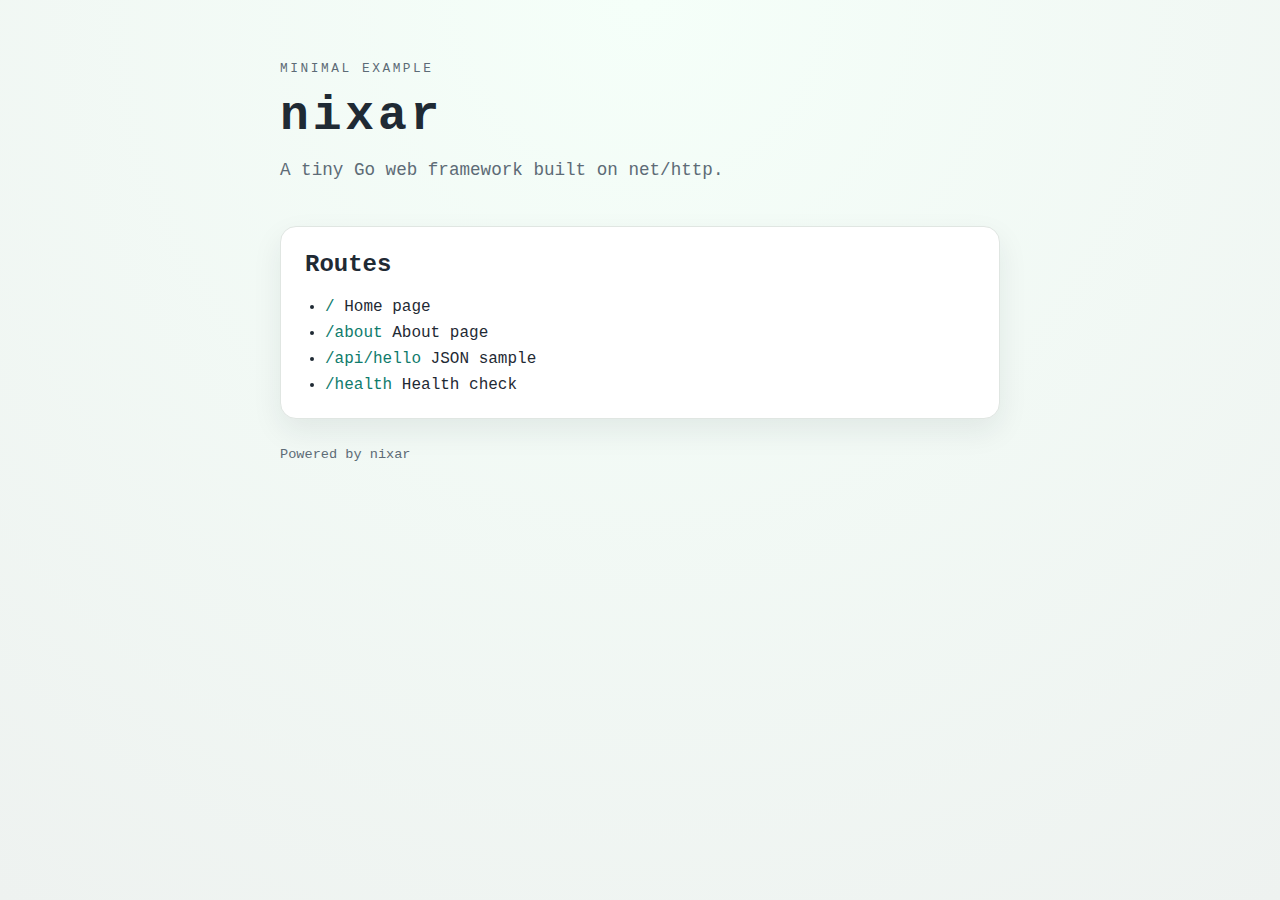
<file: apps/simple/index.html>
<!doctype html>
<html lang="en">
  <head>
    <meta charset="utf-8" />
    <meta name="viewport" content="width=device-width, initial-scale=1" />
    <title>nixar — minimal example</title>
    <link rel="stylesheet" href="/static/style.css" />
  </head>
  <body>
    <main class="page">
      <header class="hero">
        <p class="label">Minimal example</p>
        <h1>nixar</h1>
        <p class="lead">A tiny Go web framework built on net/http.</p>
      </header>

      <section class="card">
        <h2>Routes</h2>
        <ul>
          <li><a href="/">/</a> Home page</li>
          <li><a href="/about">/about</a> About page</li>
          <li><a href="/api/hello">/api/hello</a> JSON sample</li>
          <li><a href="/health">/health</a> Health check</li>
        </ul>
      </section>

      <footer class="footer">
        <span>Powered by nixar</span>
      </footer>
    </main>
  </body>
</html>
</file>
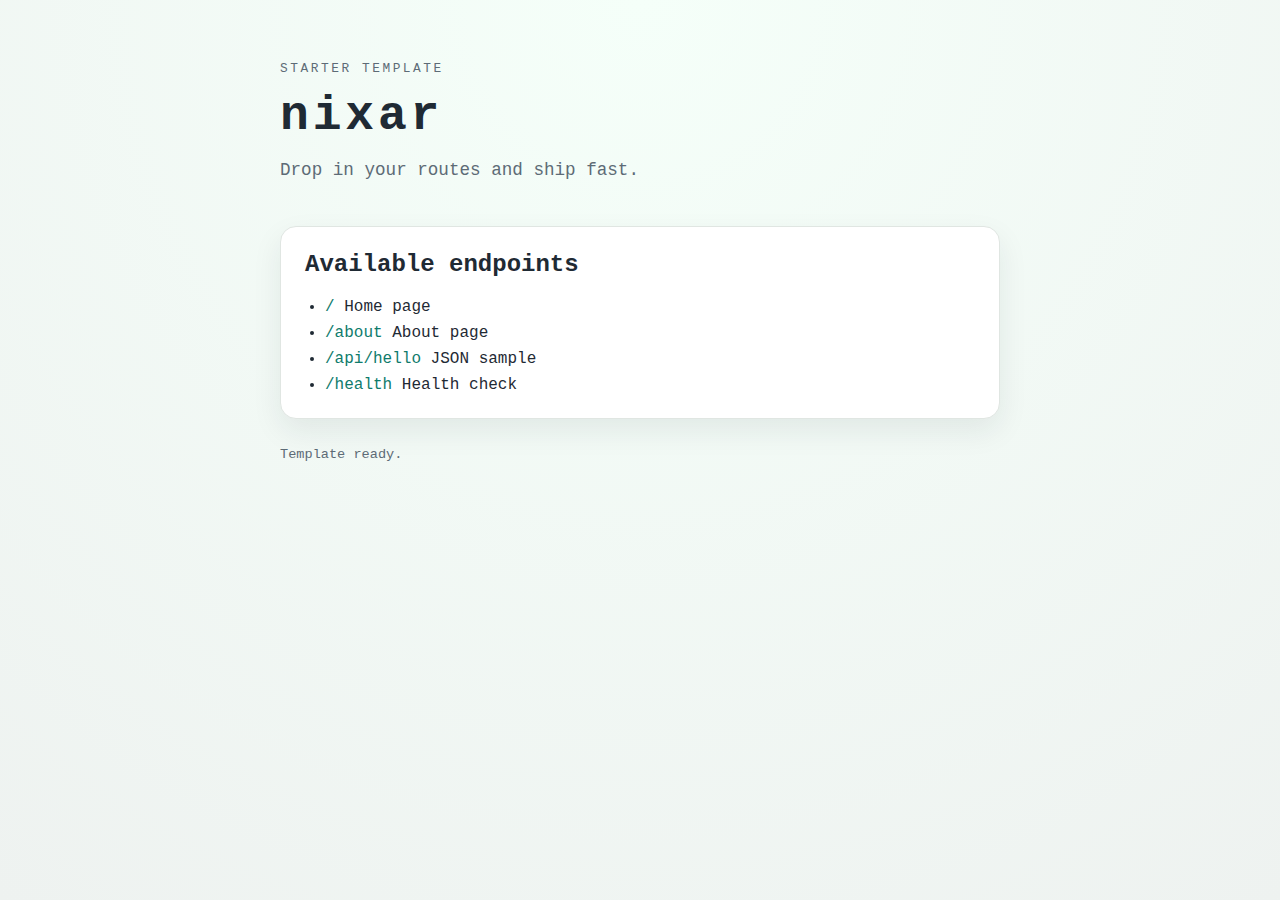
<file: template/apps/web/index.html>
<!doctype html>
<html lang="en">
  <head>
    <meta charset="utf-8" />
    <meta name="viewport" content="width=device-width, initial-scale=1" />
    <title>nixar template</title>
    <link rel="stylesheet" href="/static/style.css" />
  </head>
  <body>
    <main class="page">
      <header class="hero">
        <p class="label">Starter template</p>
        <h1>nixar</h1>
        <p class="lead">Drop in your routes and ship fast.</p>
      </header>

      <section class="card">
        <h2>Available endpoints</h2>
        <ul>
          <li><a href="/">/</a> Home page</li>
          <li><a href="/about">/about</a> About page</li>
          <li><a href="/api/hello">/api/hello</a> JSON sample</li>
          <li><a href="/health">/health</a> Health check</li>
        </ul>
      </section>

      <footer class="footer">
        <span>Template ready.</span>
      </footer>
    </main>
  </body>
</html>
</file>
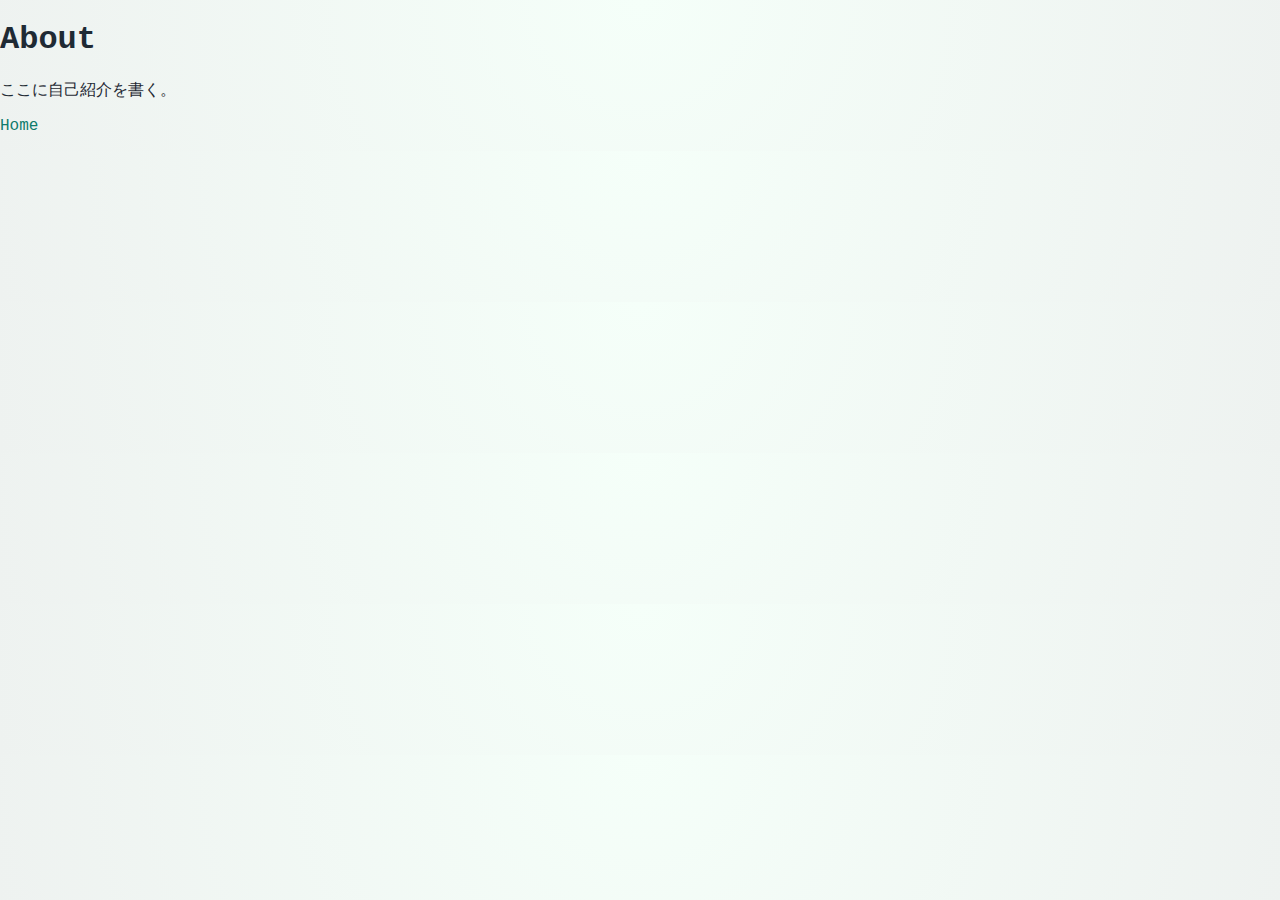
<file: apps/portfolio/about.html>
<!-- apps/portfolio/about.html -->
<!DOCTYPE html>
<html lang="ja">
<head>
    <meta charset="UTF-8">
    <title>About - My Portfolio</title>
    <link rel="stylesheet" href="/static/style.css">
</head>
<body>
    <h1>About</h1>
    <p>ここに自己紹介を書く。</p>
    <p><a href="/">Home</a></p>
</body>
</html>
</file>
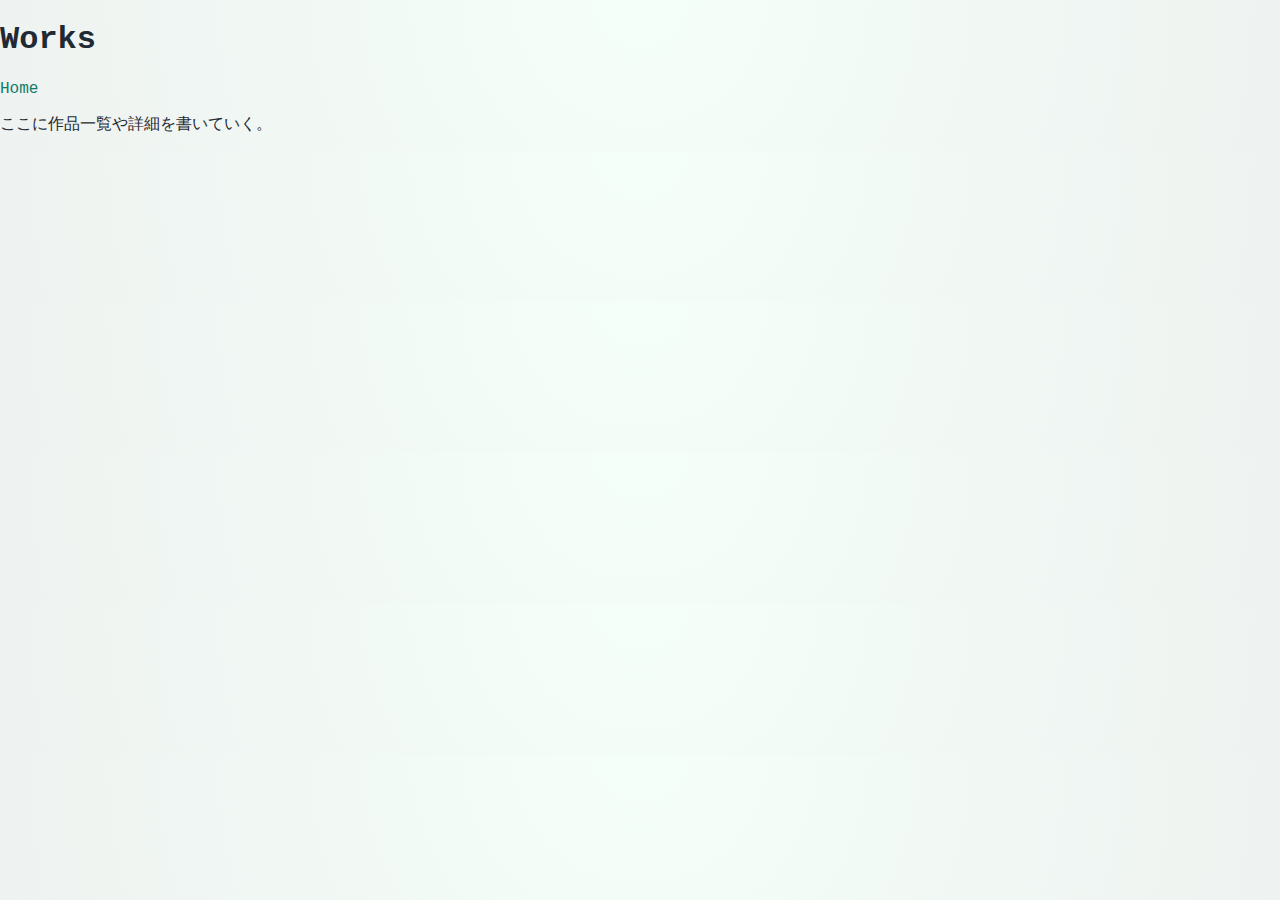
<file: apps/portfolio/works.html>
<!DOCTYPE html>
<html lang="ja">
<head>
    <meta charset="UTF-8">
    <title>Works | tener</title>
    <link rel="stylesheet" href="/static/style.css">
</head>
<body>
    <header class="site-header">
        <h1>Works</h1>
        <nav>
            <a href="/">Home</a>
        </nav>
    </header>

    <main>
        <section class="section">
            <p>ここに作品一覧や詳細を書いていく。</p>
        </section>
    </main>
</body>
</html>
</file>
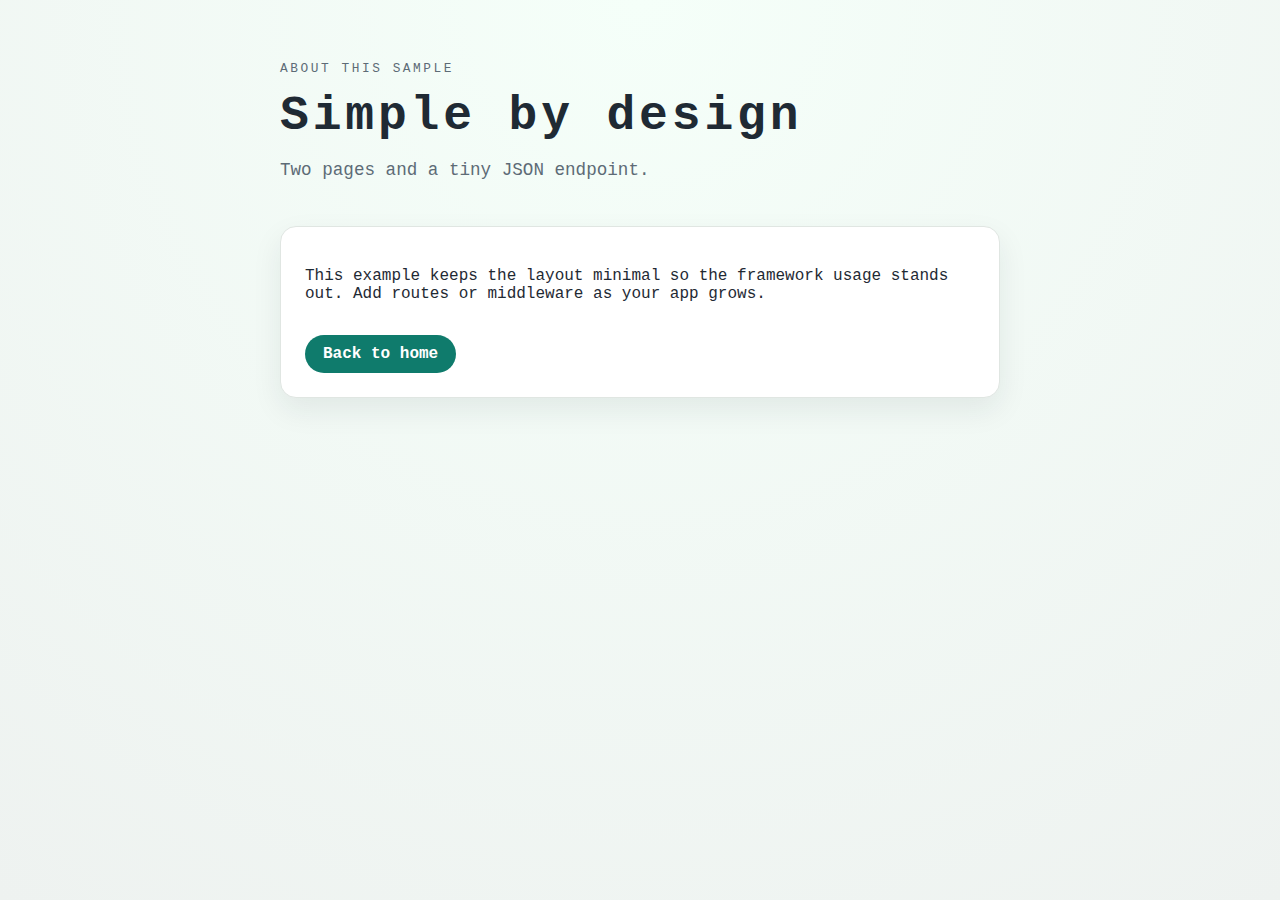
<file: apps/simple/about.html>
<!doctype html>
<html lang="en">
  <head>
    <meta charset="utf-8" />
    <meta name="viewport" content="width=device-width, initial-scale=1" />
    <title>About — nixar</title>
    <link rel="stylesheet" href="/static/style.css" />
  </head>
  <body>
    <main class="page">
      <header class="hero">
        <p class="label">About this sample</p>
        <h1>Simple by design</h1>
        <p class="lead">Two pages and a tiny JSON endpoint.</p>
      </header>

      <section class="card">
        <p>
          This example keeps the layout minimal so the framework usage stands out.
          Add routes or middleware as your app grows.
        </p>
        <a class="button" href="/">Back to home</a>
      </section>
    </main>
  </body>
</html>
</file>
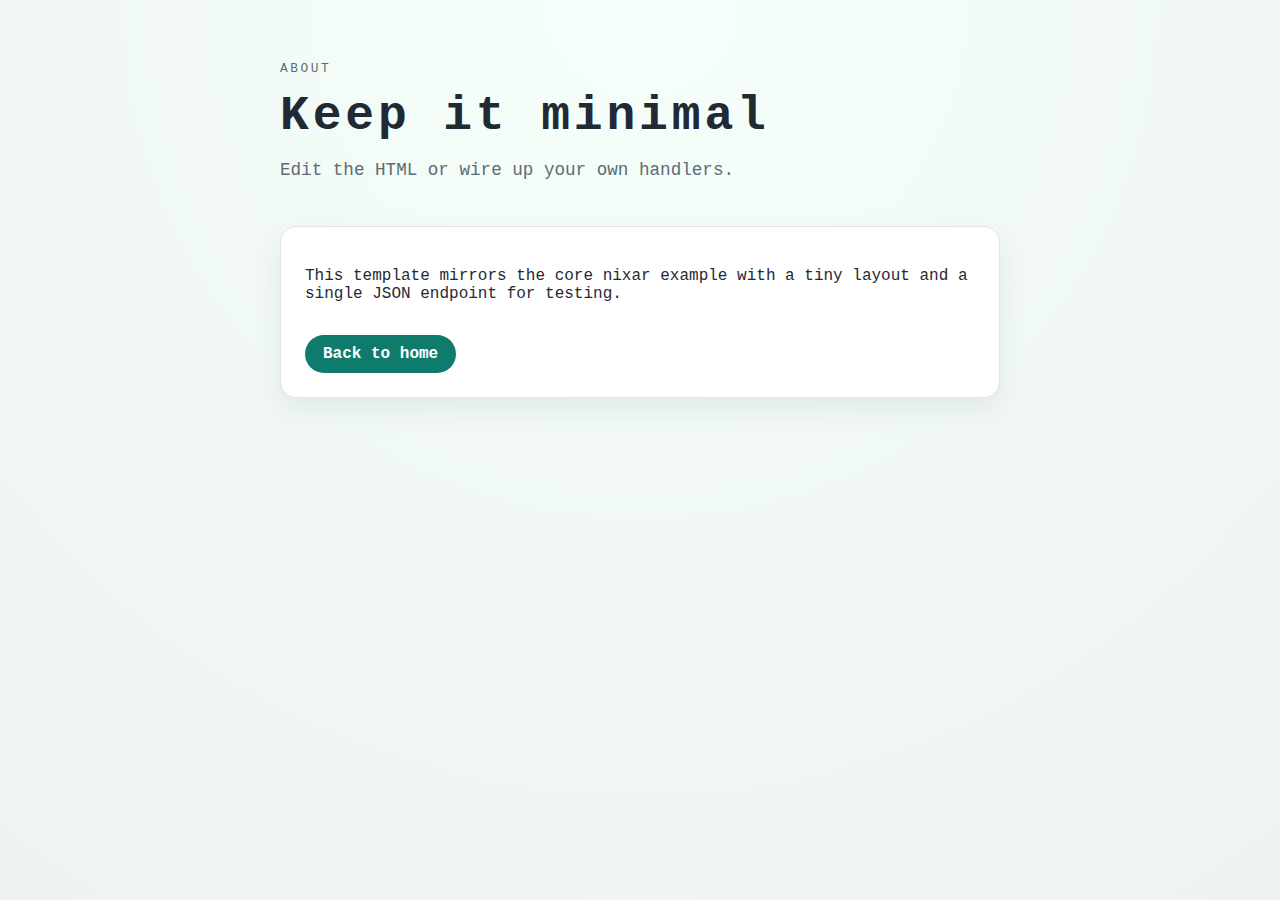
<file: template/apps/web/about.html>
<!doctype html>
<html lang="en">
  <head>
    <meta charset="utf-8" />
    <meta name="viewport" content="width=device-width, initial-scale=1" />
    <title>About — nixar template</title>
    <link rel="stylesheet" href="/static/style.css" />
  </head>
  <body>
    <main class="page">
      <header class="hero">
        <p class="label">About</p>
        <h1>Keep it minimal</h1>
        <p class="lead">Edit the HTML or wire up your own handlers.</p>
      </header>

      <section class="card">
        <p>
          This template mirrors the core nixar example with a tiny layout and
          a single JSON endpoint for testing.
        </p>
        <a class="button" href="/">Back to home</a>
      </section>
    </main>
  </body>
</html>
</file>
<file: static/style.css>
:root {
  color-scheme: light;
  --bg: #eef2f0;
  --text: #1f2a34;
  --muted: #5d6b76;
  --card: #ffffff;
  --accent: #0f7b6c;
}

* {
  box-sizing: border-box;
}

body {
  margin: 0;
  font-family: "IBM Plex Mono", "Courier New", monospace;
  background: radial-gradient(circle at top, #f5fff9, var(--bg));
  color: var(--text);
}

.page {
  min-height: 100vh;
  padding: 48px 20px 64px;
  max-width: 760px;
  margin: 0 auto;
  display: flex;
  flex-direction: column;
  gap: 28px;
}

.hero h1 {
  margin: 8px 0 12px;
  font-size: 3rem;
  letter-spacing: 0.08em;
}

.label {
  text-transform: uppercase;
  font-size: 0.8rem;
  letter-spacing: 0.2em;
  color: var(--muted);
}

.lead {
  font-size: 1.1rem;
  color: var(--muted);
}

.card {
  background: var(--card);
  border: 1px solid #e0e6e2;
  border-radius: 16px;
  padding: 24px;
  box-shadow: 0 12px 30px rgba(31, 42, 52, 0.08);
}

.card h2 {
  margin-top: 0;
}

ul {
  padding-left: 20px;
  margin: 0;
  display: grid;
  gap: 8px;
}

a {
  color: var(--accent);
  text-decoration: none;
}

a:hover {
  text-decoration: underline;
}

.button {
  display: inline-block;
  margin-top: 16px;
  padding: 10px 18px;
  border-radius: 999px;
  background: var(--accent);
  color: white;
  font-weight: 600;
}

.footer {
  font-size: 0.85rem;
  color: var(--muted);
}

@media (max-width: 600px) {
  .hero h1 {
    font-size: 2.4rem;
  }
}
</file>
